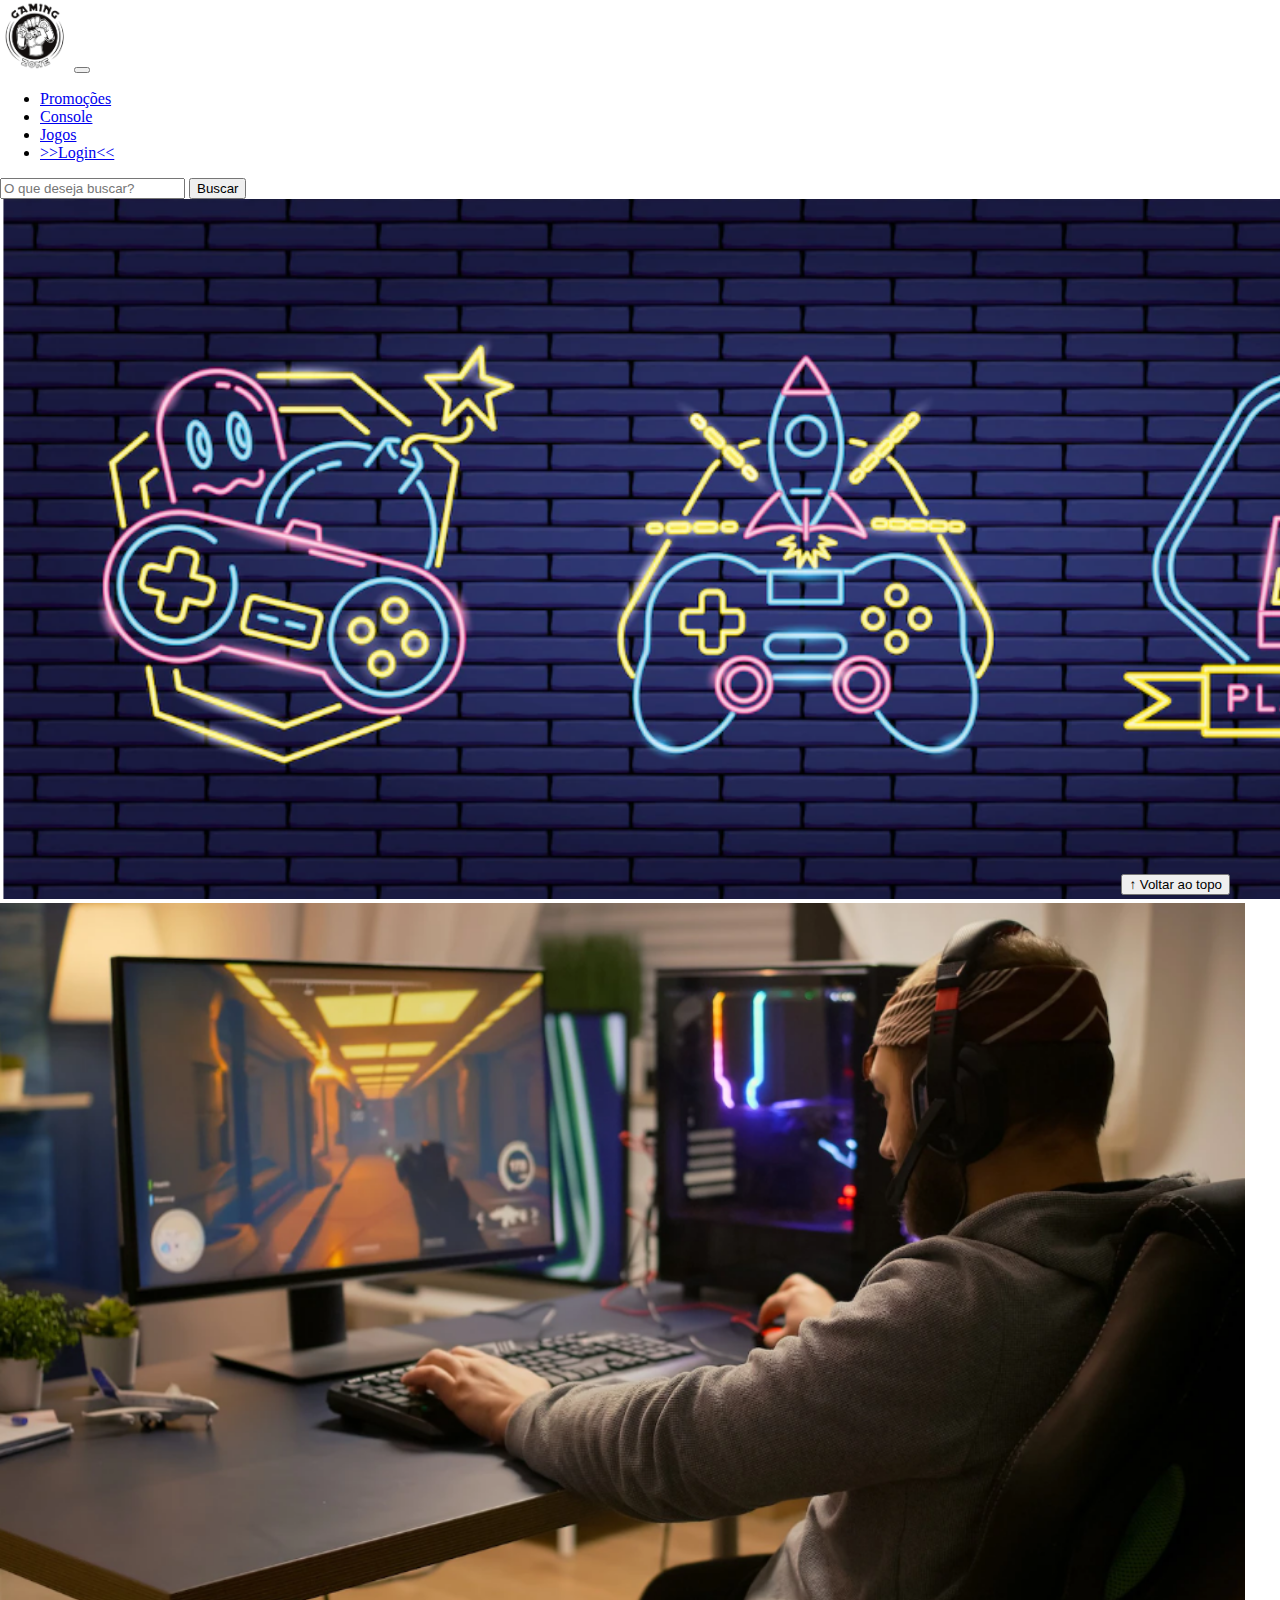
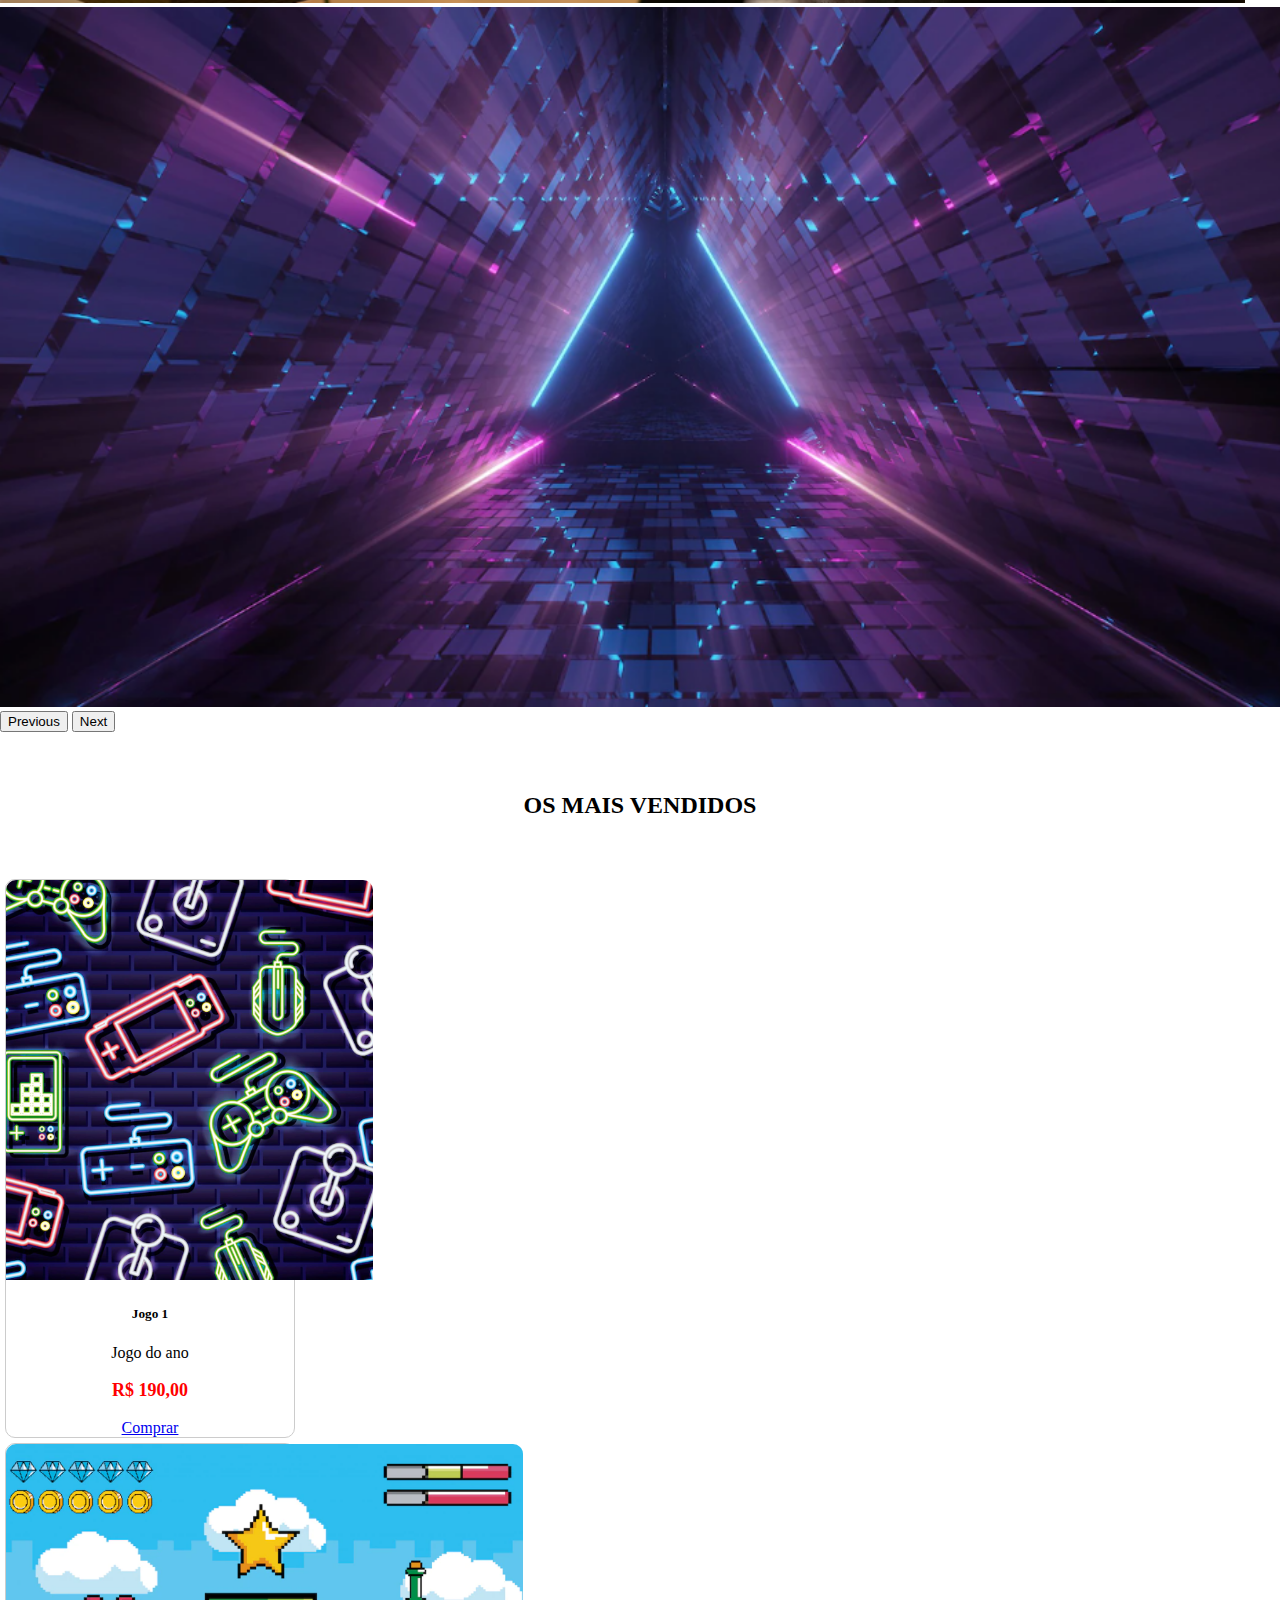
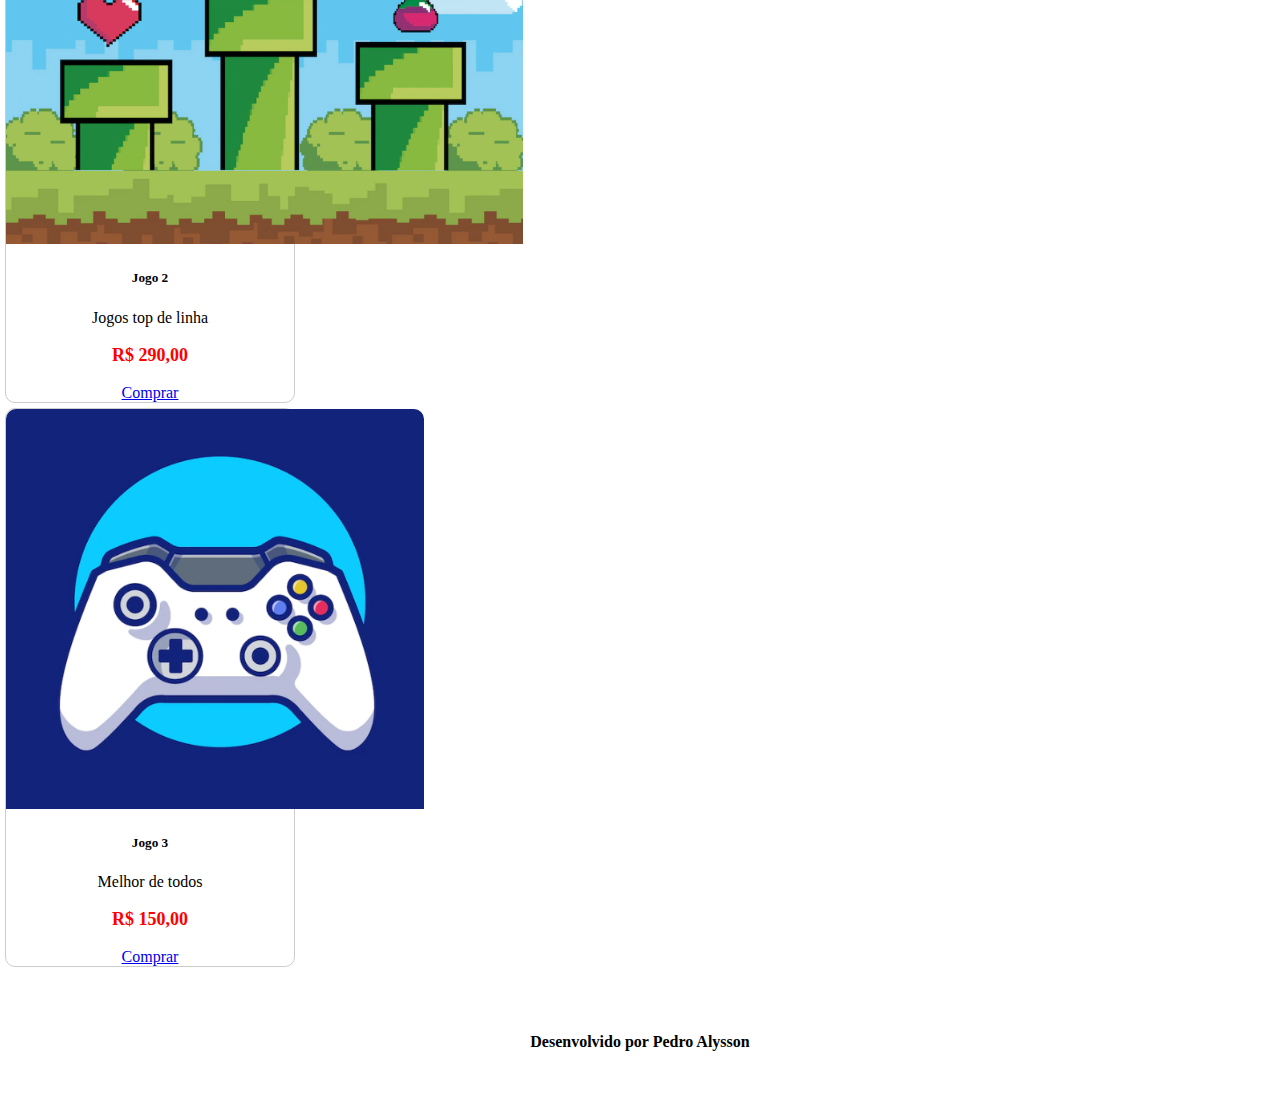
<file: FrontEnd/index.html>
<!DOCTYPE html>
<html lang="pt-br">

<head>
  <meta charset="UTF-8">
  <meta http-equiv="X-UA-Compatible" content="IE=edge">
  <meta name="viewport" content="width=device-width, initial-scale=1.0">
  <title>LH Games</title>

  <link href="https://cdn.jsdelivr.net/npm/bootstrap@5.2.2/dist/css/bootstrap.min.css" rel="stylesheet"
    integrity="sha384-Zenh87qX5JnK2Jl0vWa8Ck2rdkQ2Bzep5IDxbcnCeuOxjzrPF/et3URy9Bv1WTRi" crossorigin="anonymous">

  <link rel="stylesheet" href="css/estilo.css">



</head>

<body>

  <header>
    <nav class="navbar navbar-expand-lg bg-body-tertiary">
      <div class="container-fluid">
        <a class="navbar-brand" href="index.html"><img src="img/logo.png"></a>
        <button class="navbar-toggler" type="button" data-bs-toggle="collapse" data-bs-target="#navbarSupportedContent" aria-controls="navbarSupportedContent" aria-expanded="false" aria-label="Toggle navigation">
          <span class="navbar-toggler-icon"></span>
        </button>
        <div class="collapse navbar-collapse" id="navbarSupportedContent">
          <ul class="navbar-nav me-auto mb-2 mb-lg-0">
            <li class="nav-item">
              <a class="nav-link active" aria-current="page" href="#">Promoções</a>
            </li>
            <li class="nav-item">
              <a class="nav-link" href="#">Console</a>
            </li>
            <li class="nav-item">
              <a class="nav-link" href="#">Jogos</a>
            </li>
            <li class="nav-item">
              <a class="nav-link" href="login.html">>>Login<<</a>
            </li>
          </ul>
          <form class="d-flex" role="search">
            <input class="form-control me-2" type="search" placeholder="O que deseja buscar?" aria-label="Search">
            <button class="btn btn-outline-success" type="submit">Buscar</button>
          </form>
        </div>
      </div>
    </nav>
  </header>

  <main>

    <section id="section-banners" class="container-fluid">
       <div id="carouselExample" class="carousel slide">
        <div class="carousel-inner">
          <div class="carousel-item active">
            <img src="img/banner1.PNG" class="d-block w-100" alt="...">
          </div>
          <div class="carousel-item">
            <img src="img/banner2.PNG" class="d-block w-100" alt="...">
          </div>
          <div class="carousel-item">
            <img src="img/banner3.PNG" class="d-block w-100" alt="...">
          </div>
        </div>
        <button class="carousel-control-prev" type="button" data-bs-target="#carouselExample" data-bs-slide="prev">
          <span class="carousel-control-prev-icon" aria-hidden="true"></span>
          <span class="visually-hidden">Previous</span>
        </button>
        <button class="carousel-control-next" type="button" data-bs-target="#carouselExample" data-bs-slide="next">
          <span class="carousel-control-next-icon" aria-hidden="true"></span>
          <span class="visually-hidden">Next</span>
        </button>
      </div>
    </section>



    <section id="section-vendidos" class="container-fluid">

      <h2>OS MAIS VENDIDOS</h2>
      
      <div class="card-group">
        <div class="card" style="width: 18rem;">
          <img src="img/jogo1.PNG" class="card-img-top" alt="Jogo de Aventura">
          <div class="card-body">
            <h5 class="card-title">Jogo 1</h5>
            <p class="card-text">Jogo do ano</p>
            <p class="preco">R$ 190,00</p>
            <a href="#" class="btn btn-primary">Comprar</a>
          </div>
        </div>

        <div class="card" style="width: 18rem;">
          <img src="img/jogo2.PNG" class="card-img-top" alt="Jogo de Corrida">
          <div class="card-body">
            <h5 class="card-title">Jogo 2</h5>
            <p class="card-text">Jogos top de linha</p>
            <p class="preco">R$ 290,00</p>
            <a href="#" class="btn btn-primary">Comprar</a>
          </div>
        </div>

        <div class="card" style="width: 18rem;">
          <img src="img/jogo3.PNG" class="card-img-top" alt="Melhor de todos">
          <div class="card-body">
            <h5 class="card-title">Jogo 3</h5>
            <p class="card-text">Melhor de todos</p>
            <p class="preco">R$ 150,00</p>
            <a href="#" class="btn btn-primary">Comprar</a>
          </div>
        </div> 
      </div>
    </section>


  </main>

  <footer>
    <p>Desenvolvido por Pedro Alysson</p>
  </footer>

  <button id="voltar-topo" type="button" class="btn btn-outline-primary" onclick="topo()">&uarr; Voltar ao topo</button>

  <script src="js/script.js"></script>
  <script src="https://cdn.jsdelivr.net/npm/bootstrap@5.2.2/dist/js/bootstrap.bundle.min.js"
    integrity="sha384-OERcA2EqjJCMA+/3y+gxIOqMEjwtxJY7qPCqsdltbNJuaOe923+mo//f6V8Qbsw3"
    crossorigin="anonymous"></script>

</body>

</html>
</file>
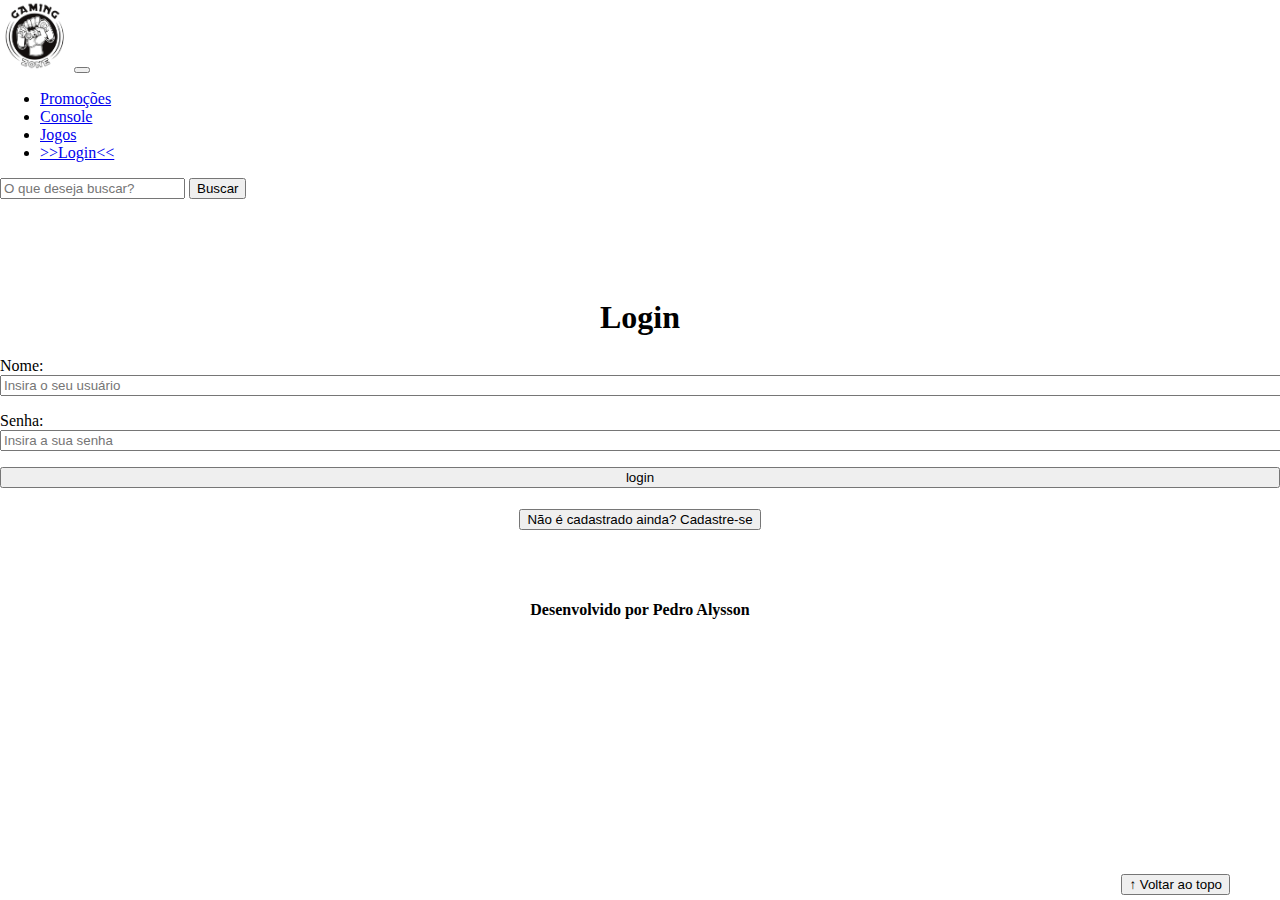
<file: FrontEnd/login.html>
<!DOCTYPE html>
<html lang="pt-br">

<head>
    <meta charset="UTF-8">
    <meta http-equiv="X-UA-Compatible" content="IE=edge">
    <meta name="viewport" content="width=device-width, initial-scale=1.0">
    <title>LH Games - login</title>
    <link href="https://cdn.jsdelivr.net/npm/bootstrap@5.2.2/dist/css/bootstrap.min.css" rel="stylesheet"
        integrity="sha384-Zenh87qX5JnK2Jl0vWa8Ck2rdkQ2Bzep5IDxbcnCeuOxjzrPF/et3URy9Bv1WTRi" crossorigin="anonymous">
    <link rel="stylesheet" href="css/estilo.css">
</head>

<body>
    <header>
        <nav class="navbar navbar-expand-lg bg-body-tertiary">
            <div class="container-fluid">
              <a class="navbar-brand" href="index.html"><img src="img/logo.png"></a>
              <button class="navbar-toggler" type="button" data-bs-toggle="collapse" data-bs-target="#navbarSupportedContent" aria-controls="navbarSupportedContent" aria-expanded="false" aria-label="Toggle navigation">
                <span class="navbar-toggler-icon"></span>
              </button>
              <div class="collapse navbar-collapse" id="navbarSupportedContent">
                <ul class="navbar-nav me-auto mb-2 mb-lg-0">
                  <li class="nav-item">
                    <a class="nav-link active" aria-current="page" href="#">Promoções</a>
                  </li>
                  <li class="nav-item">
                    <a class="nav-link" href="#">Console</a>
                  </li>
                  <li class="nav-item">
                    <a class="nav-link" href="#">Jogos</a>
                  </li>
                  <li class="nav-item">
                    <a class="nav-link" href="login.html">>>Login<<</a>
                  </li>
                </ul>
                <form class="d-flex" role="search">
                  <input class="form-control me-2" type="search" placeholder="O que deseja buscar?" aria-label="Search">
                  <button class="btn btn-outline-success" type="submit">Buscar</button>
                </form>
              </div>
            </div>
          </nav>
    </header>

    <main>
        <section id="section-login">
            <h1>Login</h1>
            <div class="d-flex justify-content-center">
                <form method="post" action="" id="login">
                    <p>
                        <label for="usuario">Nome: </label>
                        <input id="usuario" name="usuario" required="required" type="text"
                            placeholder="Insira o seu usuário" class="form-control" />
                    </p>
                    <p>
                        <label for="senha">Senha: </label>
                        <input id="senha" name="senha" required="required" type="password"
                            placeholder="Insira a sua senha" class="form-control" />
                    </p>
                    <p>
                        <input type="button" value="login" class="btn btn-primary" id="bt-login" onclick="login()" />
                    </p>
                </form>
            </div>
        </section>

        <section id="section-cadastro">
            <div id="botao-cadastrar">
                <button type="button" class="btn btn-info">Não é cadastrado ainda? Cadastre-se</button>
            </div>
            <div id="form-cadastrar">

                <h1>Criar minha conta</h1>
                <p>Informe os seus dados abaixo para criar sua conta.</p>

                <div class="d-flex justify-content-center">
                    <form method="post" action="" id="login">
                        <p>
                            <label for="usuario">Usuário: </label>
                            <input id="usuario" name="usuario" required="required" type="text"
                                placeholder="ex. nome de usuário" class="form-control" />
                        </p>
                        <p>
                            <label for="email">E-mail: </label>
                            <input id="email" name="email" required="required" type="email"
                                placeholder="seu@email.com.br" class="form-control" />
                        </p>
                        <p>
                            <label for="senha">Senha: </label>
                            <input id="senha" name="senha" required="required" type="password"
                                placeholder="mínimo de 6 caracteres" class="form-control" />
                        </p>
                        <p>
                            <input type="button" value="Cadastrar" class="btn btn-primary" id="bt-cadastrar"
                                onclick="cadastro()" />
                        </p>
                    </form>
                </div>

            </div>
        </section>

    </main>



    <footer>
     <p>Desenvolvido por Pedro Alysson</p>
    </footer>

    <button id="voltar-topo" type="button" class="btn btn-outline-primary">&uarr; Voltar ao topo</button>

    <script src="https://cdn.jsdelivr.net/npm/bootstrap@5.2.2/dist/js/bootstrap.bundle.min.js"
        integrity="sha384-OERcA2EqjJCMA+/3y+gxIOqMEjwtxJY7qPCqsdltbNJuaOe923+mo//f6V8Qbsw3"
        crossorigin="anonymous"></script>
    <script src="js/script.js"></script>

    <script src="https://code.jquery.com/jquery-3.6.1.js"
        integrity="sha256-3zlB5s2uwoUzrXK3BT7AX3FyvojsraNFxCc2vC/7pNI=" crossorigin="anonymous"></script>
    <script type="text/javascript" src="js/jquery-script.js"></script>

</body>

</html>
</file>
<file: FrontEnd/css/estilo.css>
body{
    width: 100%;
    height: 100%;
    margin: 0;
    padding: 0;
}
/*cabeçalho*/
header img{
    width: 70px;
    height: 70px;
}


/*Conteudo principal*/
main {
    min-width: 500px;
}

/*banner*/
#section-banners img{
    height: 700px;
}

/*Produtos vendidos*/
#section-vendidos{
    text-align: center;
}

#section-vendidos h2{
    font-weight: bold;
    padding: 40px;
}

#section-vendidos img{
    height: 400px;
    border-radius: 10px 10px 0 0;
}

#section-vendidos .card{
    margin: 5px;
    border: 1px solid #ccc;
    border-radius: 10px;
}

#section-vendidos .preco{
    color: red;
    font-size: 18px;
    font-weight: bold;
}



/*Rodapé*/

footer{
    text-align: center;
}

footer p{
    font-weight: bold;
    padding: 50px;
}

/*Botão Voltar topo*/
#voltar-topo{
    position: fixed;
    bottom: 5px;
    right: 50px;
}

/* página de login  */
#section-login{
    margin-top: 100px;
}

#section-login h1{
    text-align: center;
}

#section-login input{
    width: 100%;
}

#section-cadastro{
    padding: 5px;
    text-align: center;
    background-color: #fff;
}

#form-cadastrar{
    padding: 50px;
    display: none;
}

/* Formulário de cadastro*/
</file>
